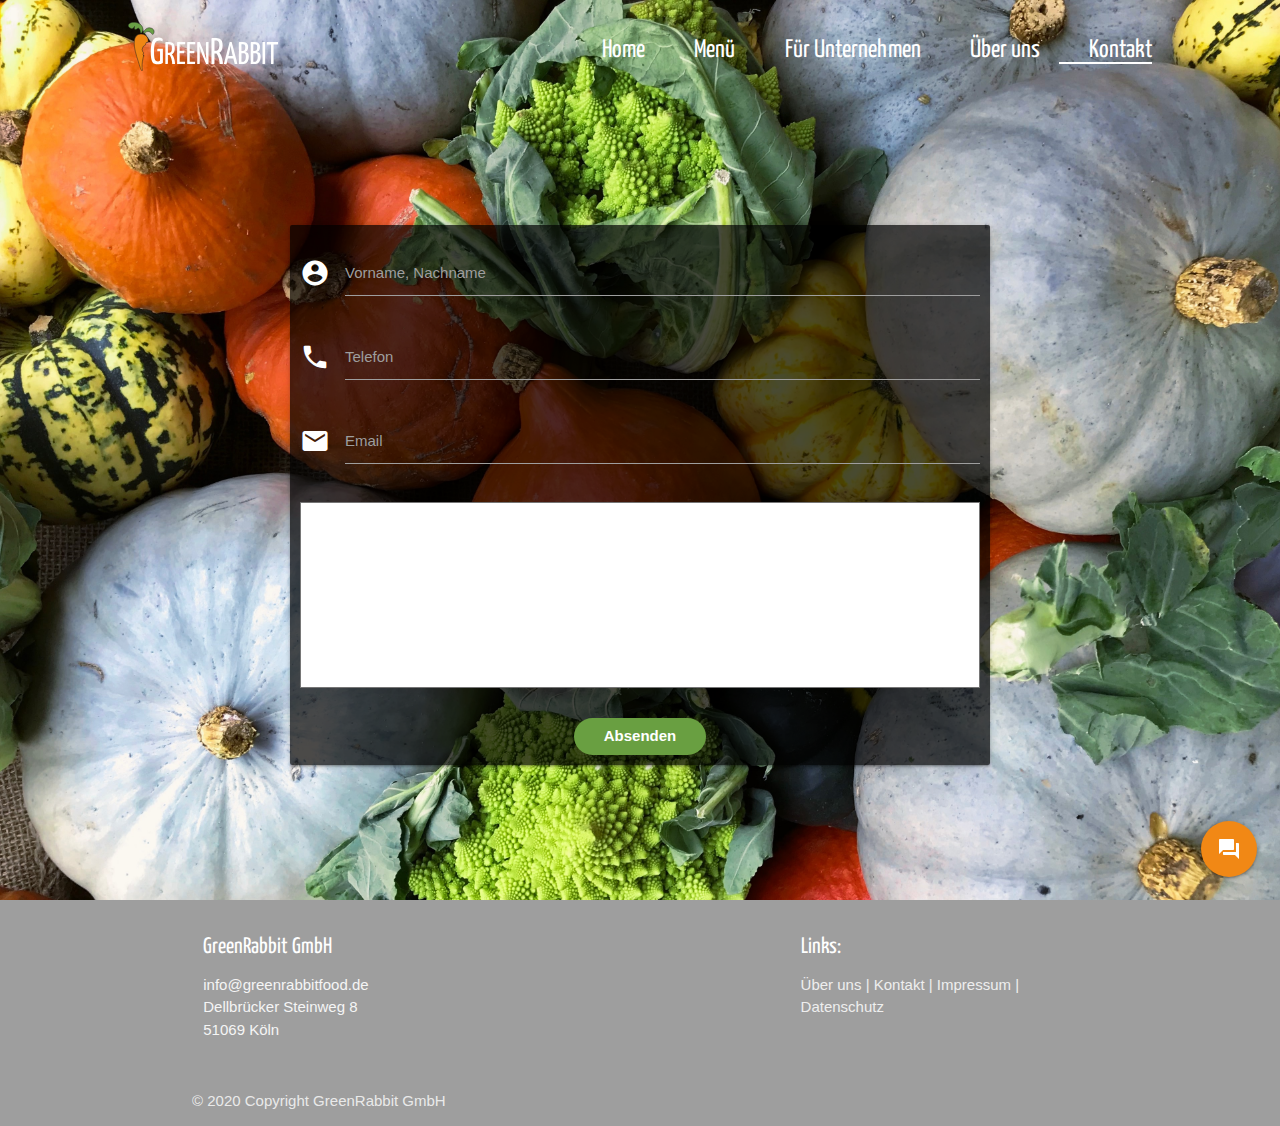
<file: kontakt.html>
<!doctype html>
<html lang="de">

<head>
	<meta charset="utf-8">
	<meta name="viewport" content="width=device-width, initial-scale=1.0">
	<title>GreenRabbit Home</title>
	<meta name="description" content="GreenRabbit ist ein innovatives Unternehmen für Essen Lieferungen">
	<link href="https://fonts.googleapis.com/icon?family=Material+Icons" rel="stylesheet">
	<link rel="stylesheet" href="https://cdnjs.cloudflare.com/ajax/libs/materialize/1.0.0/css/materialize.min.css">
	<link rel="stylesheet" href="css/style.css">
	<link href="https://fonts.googleapis.com/css?family=Yanone+Kaffeesatz&display=swap" rel="stylesheet">
</head>

<body>
	<!-- Nav -->
	<div class="navbar-fixed hide-on-large-only">
		<nav class="nav-wrapper">
			<div>
				<a href="#" class="brand-logo"><img src="img/GreenRabbitLogoRGB.svg" alt=""></a>
				<a href="#" class="sidenav-trigger" data-target="mobile-links">
					<i class="material-icons black-text">menu</i>
				</a>
			</div>
		</nav>
	</div>

	<ul class="sidenav" id="mobile-links">
		<div class="center" style="padding-top: 30px; height: 150px; width: auto; ">
			<img style="height: 100px;" src="img/Logo-carrot.svg" alt="">
		</div>
		<li><a class="navText" href="index.html">Home</a></li>
		<li><a class="navText" href="menue.html">Menü</a></li>
		<li><a class="navText" href="unternehmen.html">Für Unternehmen</a></li>
		<li><a class="navText" href="wir.html">Über uns</a></li>
		<li><a class="navText" href="kontakt.html">Kontakt</a></li>
	</ul>
	<!-- nav ende -->

	<!-- Mobile Hero -->
	<div class="hide-on-large-only bgKontaktMobile">
		<div class="myMobileCardKontakt">
			<div class="contactItem input-field">
				<i class="material-icons prefix">account_circle</i>
				<input id="text" type="text" class="validate">
				<label for="text">Vorname, Nachname</label>
			</div>
			<div class="contactItem input-field">
				<i class="material-icons prefix">phone</i>
				<input id="telefon" type="tel" class="validate">
				<label for="telefon">Telefon</label>
			</div>
			<div class="contactItem input-field">
				<i class="material-icons prefix">mail</i>
				<input id="email" type="email" class="validate">
				<label for="email">Email</label>
			</div>
			<textarea class="input-field myMessage" name="message" id="message"></textarea>
			<div class="myContactButton">Absenden</div>
		</div>
	</div>
	<!-- Mobile Hero Ende -->

	<!-- Desktop Hero -->
	<div class="bgKontakt ">
		<div class="myNavbar">
			<header class="hide-on-med-and-down">
				<span class="logo">
					<img src="img/GreenRabbitLogoRGBWhite.svg" style="width: 150px" alt="GreenRabbit">
				</span>
				<span>
					<a class="navText" href="index.html">Home</a>
					<a class="navText" href="menue.html">Menü</a>
					<a class="navText" href="unternehmen.html">Für Unternehmen</a>
					<a class="navText" href="wir.html">Über uns</a>
					<a class="navText myActive" href="kontakt.html">Kontakt</a>
				</span>
			</header>
		</div>
		<div class="hide-on-med-and-down" style="display: flex; height: 90vh">
			<div class="myMobileCardKontakt card hide-on-med-and-down">
				<div class="contactItem input-field">
					<i class="material-icons prefix">account_circle</i>
					<input id="text2" type="text" class="validate">
					<label for="text2">Vorname, Nachname</label>
				</div>
				<div class="contactItem input-field">
					<i class="material-icons prefix">phone</i>
					<input id="telefon2" type="tel" class="validate">
					<label for="telefon2">Telefon</label>
				</div>
				<div class="contactItem input-field">
					<i class="material-icons prefix">mail</i>
					<input id="email2" type="email" class="validate">
					<label for="email2">Email</label>
				</div>
				<textarea class="input-field myMessage" name="message" id="message2"></textarea>
				<div class="myContactButton">Absenden</div>
			</div>
		</div>
	</div>


	<!-- footer -->
	<footer class="page-footer grey">
		<div class="container">
			<div class="row">
				<div class="col l6 s12 center">
					<h5 class="white-text">GreenRabbit GmbH</h5>
					<p class="grey-text text-lighten-4">info@greenrabbitfood.de <br>Dellbrücker Steinweg 8
						<br>51069
						Köln</p>
				</div>
				<div class="col l4 offset-l2 s12 center">
					<div class="divider"></div>
					<h5 class="white-text">Links:</h5>
					<ul>
						<span>
							<a class="grey-text text-lighten-3" href="wir.html">Über uns |</a>
							<a class="grey-text text-lighten-3" href="kontakt.html">Kontakt |</a>
							<a class="grey-text text-lighten-3" href="#!">Impressum |</a>
							<a class="grey-text text-lighten-3" href="#!">Datenschutz</a>
						</span>
					</ul>
				</div>
			</div>
		</div>
		<div class="footer-copyright grey">
			<div class="container center">
				© 2020 Copyright GreenRabbit GmbH
			</div>
		</div>
	</footer>
	<!-- footer ende -->
	<!-- floating button -->
	<div class="fixed-action-btn">
		<a class="btn-floating btn-large">
			<i class="large material-icons">question_answer</i>
		</a>
		<ul>
			<li><a class="btn-floating green darken-3"><i class="material-icons">phone</i></a></li>
			<li><a href="mailto:info@greenrabbitfood.de" class="btn-floating green darken-3"><i
						class="material-icons">mail</i></a></li>
		</ul>
	</div>

	<!-- js links -->
	<script src="https://code.jquery.com/jquery-3.4.1.min.js"></script>
	<script src="https://cdnjs.cloudflare.com/ajax/libs/materialize/1.0.0/js/materialize.min.js"></script>
	<script src="index.js"></script>
</body>

</html>
</file>
<file: css/style.css>
/* CSS Document */

/* General Font */

body, html {
	height: 100%;
}

h1, h2, h3, h4, h5 {
	font-family: 'Yanone Kaffeesatz', sans-serif;
}

h1 {
	line-height: 2.5rem;
	font-size: 2.5rem;
}

h2 {
	font-size: 2.5rem;
}

h3 {
	font-size: 2rem;
	text-align: center;
}

h5 {
	color: white;
	line-height: 1.5rem;
	font-size: 1.5rem;
}

p {
	text-align: center;
	font-size: 1.2rem;
}

/* Navigation and Buttons */

.brand-logo {
	width: 120px;
}

.myNavbar {
	display: flex;
	justify-content: center;
	margin-bottom: 20px;
}

.nav-wrapper {
	background: white;
	padding-top: 10px;
}

.navText {
	color: black;
	font-family: 'Yanone Kaffeesatz', sans-serif;
	font-size: 1.5rem;
}

.sidenav .navText {
	font-size: 2rem;
}

.myActive {
	border-bottom: 2px solid white;
}

.myButton {
	background-color: #699F41;
	padding: 0.5em 2em;
	text-decoration: none;
	border-radius: 40px;
	margin: 30px 0 0 0;
	color: white;
	transition: 0.3s;
	font-weight: 700;
	text-align: center;
}

.myButton:hover {
	box-shadow: 5px 5px 10px rgb(37, 56, 23);
}

.btn-floating {
	background-color: #F18815;
}

.btn-floating:hover {
	background-color: #FDCF5C;
}

/* Backgrounds */

.bgMenuMobile {
	background-image: url("../img/bilder/yu-hosoi-qplKfNIP_5g-unsplash.jpg");
	background-size: cover;
	background-position: center;
	background-repeat: no-repeat;
	height: 500px;
	display: flex;
	align-items: center;
}

.bgMenuMobile h2 {
	font-size: 2rem;
}

.bgMenuMobile p {
	font-size: 1.2rem;
}

.bgUnternehmenMobile {
	background-image: url("../img/bilder/nadine-primeau-l5Mjl9qH8VU-unsplash.jpg");
	background-size: cover;
	background-position: center;
	background-repeat: no-repeat;
	height: 500px;
	display: flex;
	align-items: center;
}

/* 
.bgMenuMobile h2 {
	font-size: 2rem;
}

.bgMenuMobile p {
	font-size: 1.2rem;
} */

.bgKontaktMobile {
	background-image: url("../img/bilder/blair-fraser-VF4t6jLMD5g-unsplash.jpg");
	background-size: cover;
	background-position: center;
	background-repeat: no-repeat;
	height: 100vh;
	display: flex;
	align-items: center;
}

/* Mobile Card */

.myMobileCard {
	min-width: 250px;
	max-width: 60vw;
	color: white;
	background-color: rgba(0, 0, 0, 0.5);
	margin: auto;
	align-items: stretch;
}

.myMobileCard p {
	padding-bottom: 50px;
}

.card-title {
	text-align: center;
}

/* Process */

.processIcon {
	margin: 5vh 0px;
}

.processIcon h3 {
	font-family: 'Yanone Kaffeesatz', sans-serif;
	font-size: 2rem;
}

.processIcon p {
	line-height: 2rem;
}

.myProcessContent {
	max-width: 1024px;
	display: flex;
	margin: 0 auto;
	flex-flow: row wrap;
}

/* General Content */

.myContent {
	padding: 20vw 15vw;
	align-self: center;
	text-align: center;
	/* line-height: 40px; */
	line-height: 3rem;
	max-width: 1024px;
	margin-left: auto;
	margin-right: auto;
}

.mobileCompositeSeparator {
	flex: 1;
	padding: 0px 50px;
	min-height: 500px;
	background-image: url("../img/IMG_1025.JPG");
	background-size: cover;
	background-position: right;
}

.mobileCookingSeparator {
	flex: 1;
	padding: 0px 50px;
	min-height: 500px;
	background-image: url("../img/fresh-vegetables-flatlay.jpg");
	background-size: cover;
	background-position: center;
}

.mobileFreshnessSeparator {
	flex: 1;
	padding: 0px 50px;
	min-height: 500px;
	background-image: url("../img/bilder/a-brussel-sprout-on-green-surface.jpg");
	background-size: cover;
	background-position: right;
}

.mobileFriedaSeparator {
	flex: 1;
	padding: 0px 50px;
	min-height: 500px;
	background-image: url("../img/frieda-kocht.jpg");
	background-size: cover;
	background-position: center;
}

.mobileFridgeSeparator {
	flex: 1;
	padding: 0px 50px;
	min-height: 500px;
	background-image: url("../img/SmartFridge.jpg");
	background-size: cover;
	background-position: center;
}

.mobileMobilitySeparator {
	flex: 1;
	padding: 0px 50px;
	min-height: 500px;
	background-image: url("../img/streetscooter.jpg");
	background-size: cover;
	background-position: center;
}

.mobileTableSeparator {
	flex: 1;
	padding: 0px 50px;
	min-height: 500px;
	background-image: url("../img/selective-focus-photography-of-cooked-food-1954526.jpg");
	background-size: cover;
	background-position: center;
}

.mobileSeparatorImage1 {
	flex: 1;
	padding: 0px 50px;
	min-height: 500px;
	background-image: url("../img/bilder/composition-web.jpg");
	background-size: cover;
	background-position: center;
}

.mobileSeparatorImage2 {
	flex: 1;
	padding: 0px 50px;
	min-height: 500px;
	background-image: url("../img/bilder/foodism360-Gwak7T9evEk-unsplash.jpg");
	background-size: cover;
	background-position: center;
}

/* contact form */

.myMobileCardKontakt {
	width: 70vw;
	max-width: 700px;
	min-height: 450px;
	height: 60vh;
	color: white;
	background-color: rgba(0, 0, 0, 0.7);
	margin: auto;
	padding: 10px 10px;
	display: flex;
	flex-direction: column;
	transform: translateY(-30px)
}

textarea {
	resize: none;
}

.myMessage {
	background-color: white;
	flex: 10;
	margin-bottom: 30px;
}

.contactItem {
	flex: 1;
	display: flex;
}

.myContactButton {
	background-color: #699F41;
	padding: 0.5em 2em;
	text-decoration: none;
	border-radius: 40px;
	color: white;
	transition: 0.3s;
	font-weight: 700;
	text-align: center;
	max-width: 300px;
	margin: 0 auto;
}

/* Carousel */

.slider .indicators .indicator-item.active {
	background-color: #FDCF5C;
}

.carousel {
	transform: translateY(-50px);
	height: 100vh;
	min-height: 550px;
	max-height: 800px;
	perspective: 400px;
}

.carousel .carousel-item {
	height: 500px;
	width: 320px;
}

.carousel h3 {
	font-family: 'Yanone Kaffeesatz', sans-serif;
	color: white;
	text-align: center;
	font-size: 2.5rem;
}

.carousel-item p {
	box-sizing: border-box;
	color: white;
}

/* footer */

@media(min-width: 800px) {
	.mobileSeparatorImage1 {
		display: none;
	}
	.mobileSeparatorImage2 {
		display: none;
	}
	.mySeparator {
		height: 150px;
	}
	.varContent {
		display: flex;
		max-width: 1024px;
		margin: 0 auto;
	}
	.varContent .myContent {
		flex: 1;
		padding: 20px 50px;
	}
	footer .center, footer p {
		text-align: left;
	}
	footer p {
		font-size: 1rem;
	}
	footer .divider {
		display: none;
	}
	footer .row {
		display: flex;
		justify-content: space-evenly;
	}
}

@media(min-width: 992px) {
	/* Navigation and Hero */
	.navText {
		color: white;
		padding-left: 30px;
		font-size: 1.7rem;
		margin-left: 15px;
	}
	header {
		height: 10vh;
		width: 100%;
		max-width: 1024px;
		display: flex;
		justify-content: space-between;
		align-items: center;
		margin: 5px 20px;
	}
	.myContent {
		padding: 20vh 10vw;
	}
	/* Cards */
	.myMobileCard {
		transform: translateY(-10vh);
		display: flex;
		width: 80vw;
		max-width: 1024px;
	}
	.myMobileCardImageMenu {
		flex: 2;
		background-image: url("../img/Vietnamesischer-Rindfleischsalat.jpg");
		background-size: cover;
	}
	.myMobileCardImageUnternehmen {
		flex: 2;
		background-image: url("../img/SmartFridge.jpg");
		background-size: cover;
		background-position: center;
	}
	.myCards {
		display: flex;
		color: white;
		width: 100%;
		height: 90vh;
		justify-content: center;
	}
	.myCardsCenter {
		display: flex;
		margin: auto 20px auto 20px;
		justify-content: space-between;
		max-width: 1024px;
		transform: translateY(-5vh)
	}
	.mySingleCard {
		width: 25%;
		min-width: 300px;
		background-color: rgba(0, 0, 0, 0.5);
		justify-content: center;
		text-align: center;
	}
	.desktopCard {
		flex: 3;
		margin: auto;
		padding: 50px 20px;
		justify-content: center;
		display: flex;
		flex-direction: column;
	}
	.desktopCardWir {
		padding: 50px 20px;
		justify-content: center;
		flex: 1;
		color: white;
		display: flex;
		align-items: center;
	}
	/* Backgrounds */
	.bgHome {
		background-image: url("../img/bilder/syd-wachs-epqNIYI6S7E-unsplash.jpg");
		height: 100%;
		background-position: center;
		background-repeat: no-repeat;
		background-size: cover;
	}
	.bgMenu {
		background-image: url("../img/bilder/yu-hosoi-qplKfNIP_5g-unsplash.jpg");
		height: 100%;
		background-position: center;
		background-repeat: no-repeat;
		background-size: cover;
	}
	.bgAboutUs {
		background-image: url("../img/bilder/peter-wendt--r5KSMkyoSc-unsplash.jpg");
		height: 100%;
		background-position: center;
		background-repeat: no-repeat;
		background-size: cover;
	}
	.bgUnternehmen {
		background-image: url("../img/bilder/nadine-primeau-l5Mjl9qH8VU-unsplash.jpg");
		height: 100%;
		background-position: top;
		background-repeat: no-repeat;
		background-size: cover;
	}
	.bgKontakt {
		background-image: url("../img/bilder/blair-fraser-VF4t6jLMD5g-unsplash.jpg");
		height: 100%;
		background-position: top;
		background-repeat: no-repeat;
		background-size: cover;
	}
	.parallaxHome {
		background-size: cover;
		background-image: url("../img/bilder/a-brussel-sprout-on-green-surface.jpg");
	}
	/* überUns */
	.vl {
		border-left: 2px solid white;
		height: 250px;
	}
	/* carousel */
	.carousel {
		transform: translateY(-50px);
		height: 800px;
		perspective: 400px;
	}
	.carousel .carousel-item {
		height: 700px;
		width: 550px;
		margin-bottom: 100px;
	}
}
</file>
